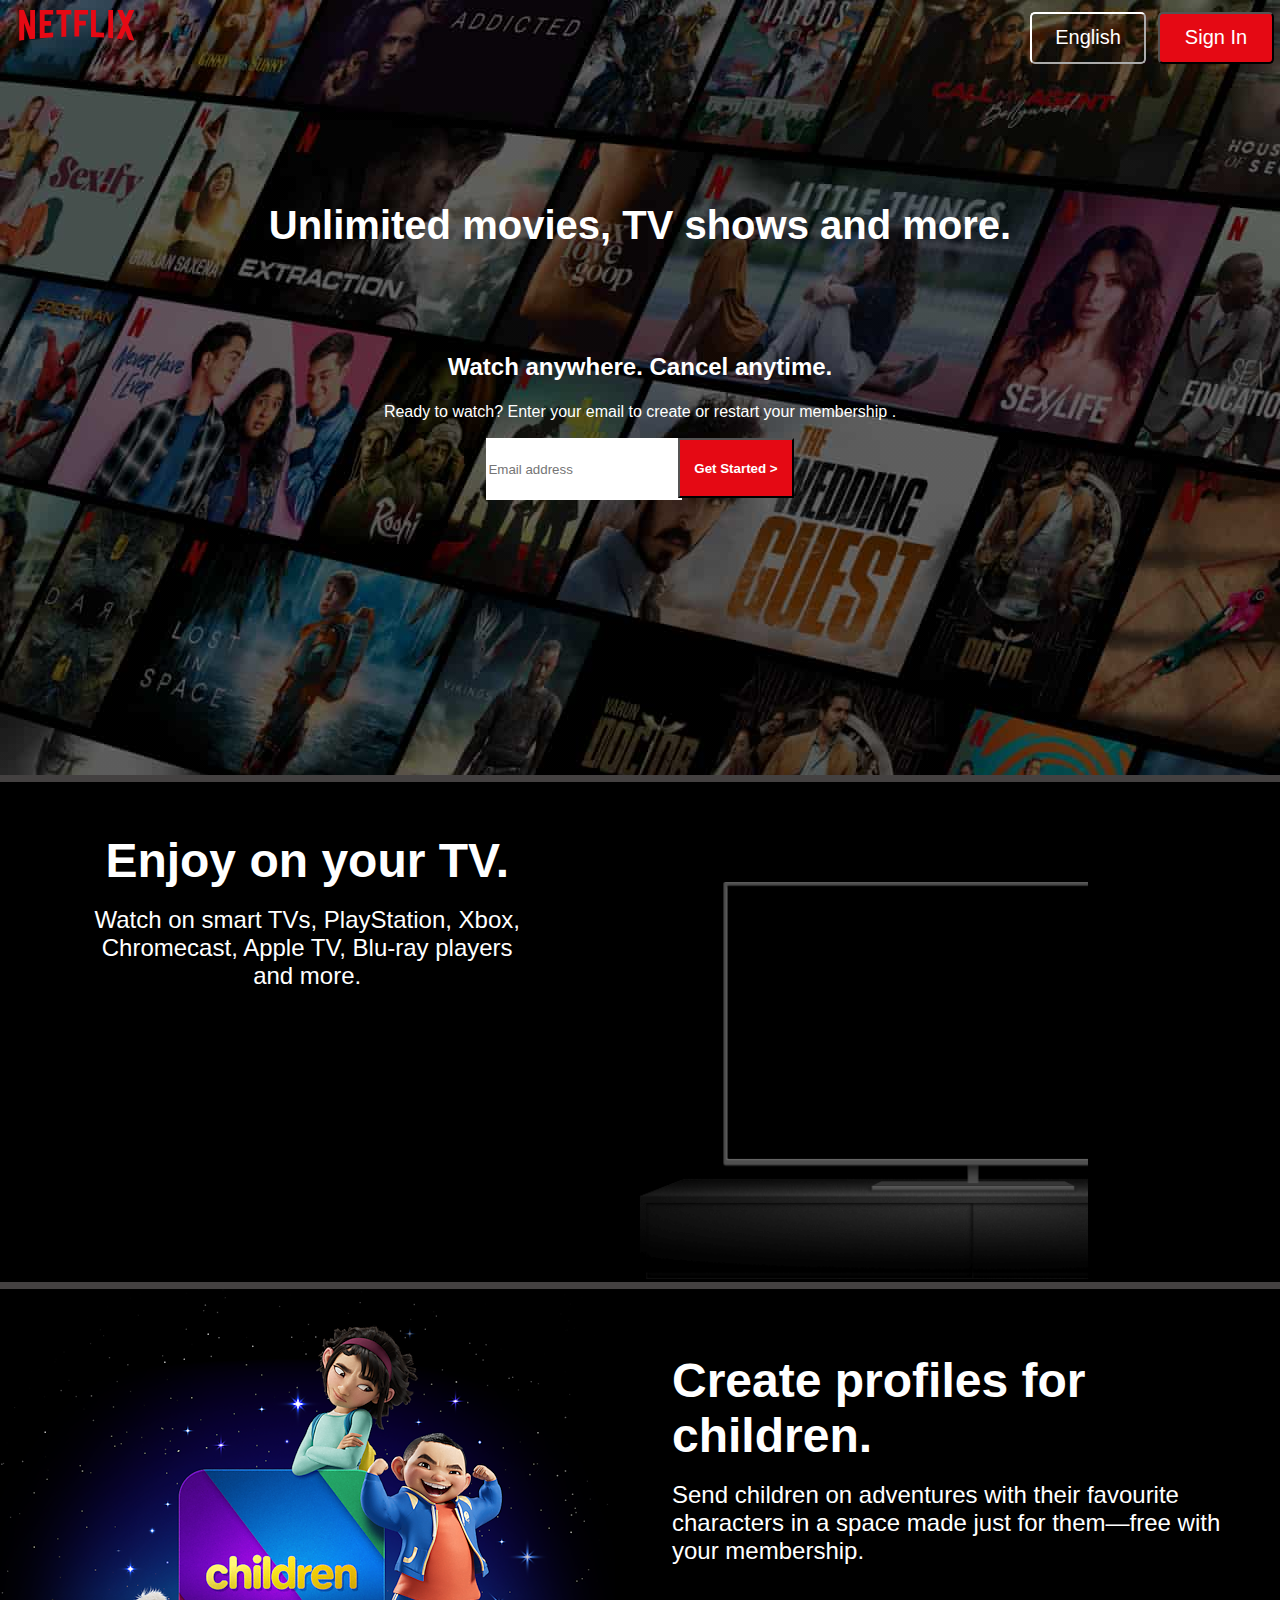
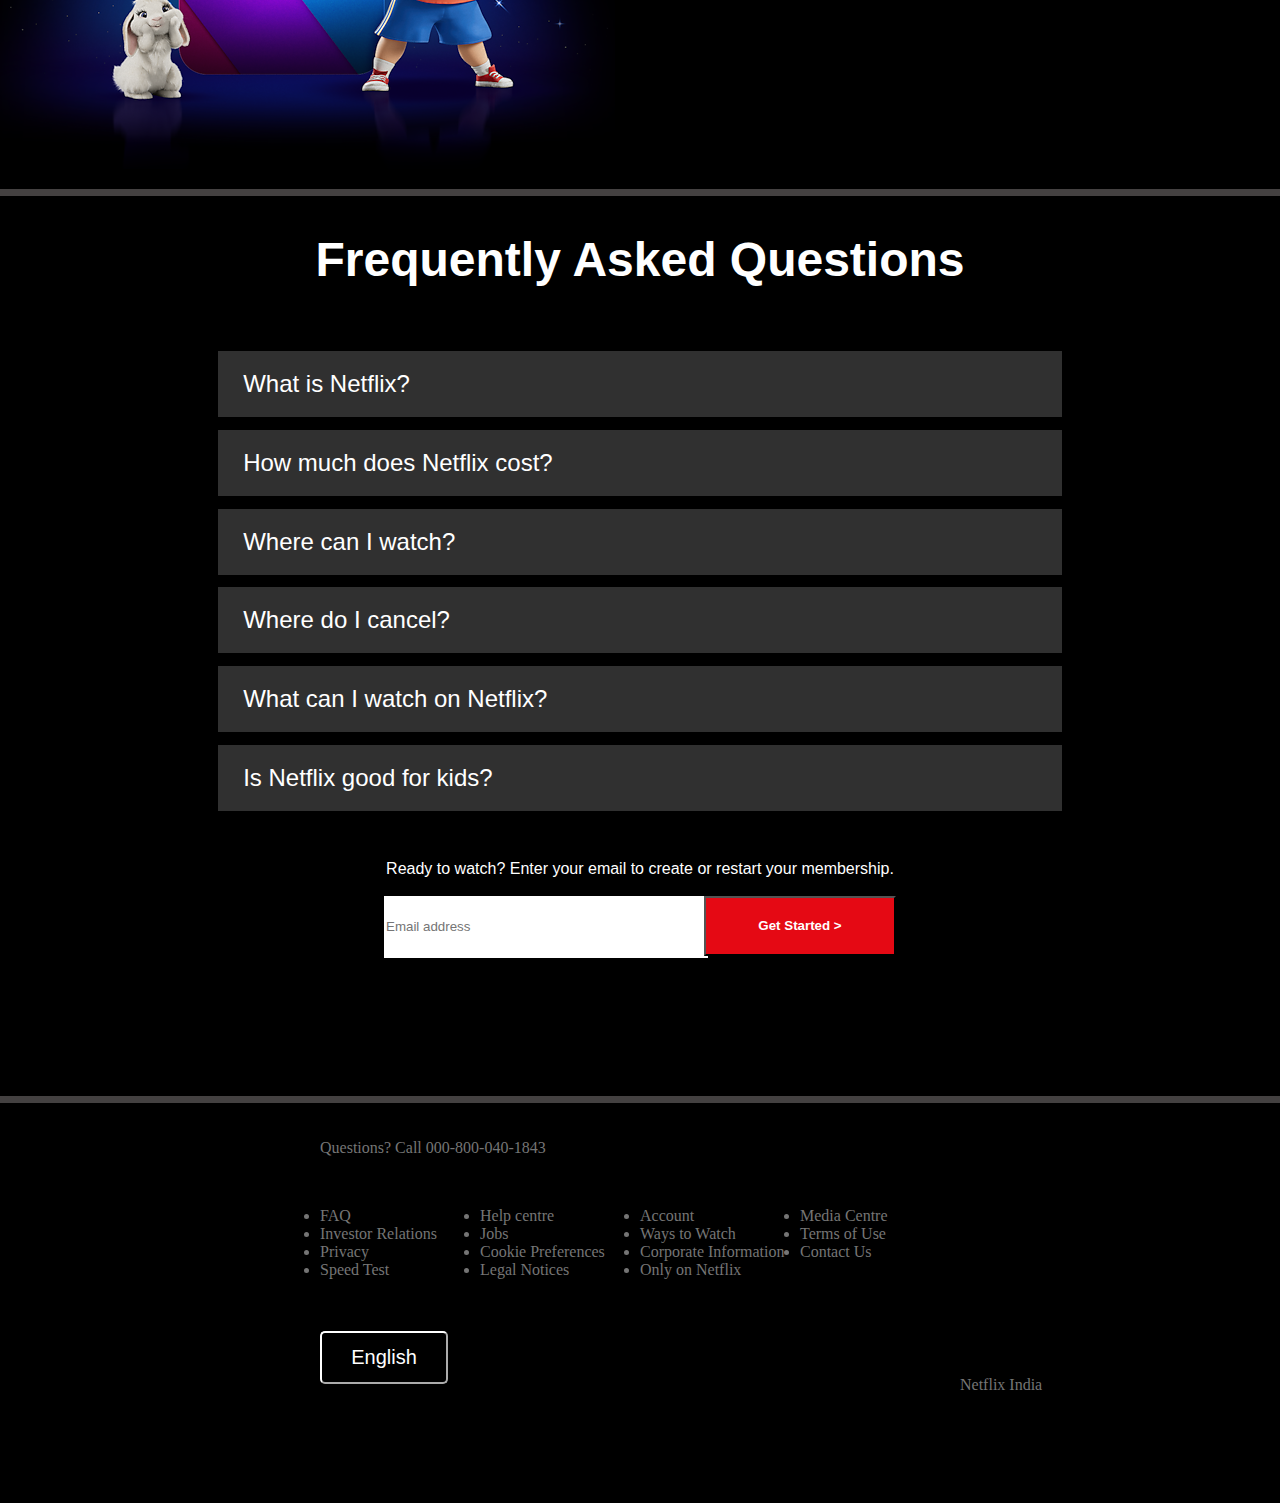
<file: index.html>
<!DOCTYPE html>
<html lang="en">
<head>
    <meta charset="UTF-8">
    <meta http-equiv="X-UA-Compatible" content="IE=edge">
    <meta name="viewport" content="width=device-width, initial-scale=1.0">
    <title>Netflix</title>
    <link rel="stylesheet" href="style.css">
</head>
<body>
    <div class="first-frame">
        <div class="header">
            <div class="logo">
                <svg class="netflix-logo" viewBox="0 0 111 30" class="svg-icon svg-icon-netflix-logo" focusable="false"><g id="netflix-logo"><path d="M105.06233,14.2806261 L110.999156,30 C109.249227,29.7497422 107.500234,29.4366857 105.718437,29.1554972 L102.374168,20.4686475 L98.9371075,28.4375293 C97.2499766,28.1563408 95.5928391,28.061674 93.9057081,27.8432843 L99.9372012,14.0931671 L94.4680851,-5.68434189e-14 L99.5313525,-5.68434189e-14 L102.593495,7.87421502 L105.874965,-5.68434189e-14 L110.999156,-5.68434189e-14 L105.06233,14.2806261 Z M90.4686475,-5.68434189e-14 L85.8749649,-5.68434189e-14 L85.8749649,27.2499766 C87.3746368,27.3437061 88.9371075,27.4055675 90.4686475,27.5930265 L90.4686475,-5.68434189e-14 Z M81.9055207,26.93692 C77.7186241,26.6557316 73.5307901,26.4064111 69.250164,26.3117443 L69.250164,-5.68434189e-14 L73.9366389,-5.68434189e-14 L73.9366389,21.8745899 C76.6248008,21.9373887 79.3120255,22.1557784 81.9055207,22.2804387 L81.9055207,26.93692 Z M64.2496954,10.6561065 L64.2496954,15.3435186 L57.8442216,15.3435186 L57.8442216,25.9996251 L53.2186709,25.9996251 L53.2186709,-5.68434189e-14 L66.3436123,-5.68434189e-14 L66.3436123,4.68741213 L57.8442216,4.68741213 L57.8442216,10.6561065 L64.2496954,10.6561065 Z M45.3435186,4.68741213 L45.3435186,26.2498828 C43.7810479,26.2498828 42.1876465,26.2498828 40.6561065,26.3117443 L40.6561065,4.68741213 L35.8121661,4.68741213 L35.8121661,-5.68434189e-14 L50.2183897,-5.68434189e-14 L50.2183897,4.68741213 L45.3435186,4.68741213 Z M30.749836,15.5928391 C28.687787,15.5928391 26.2498828,15.5928391 24.4999531,15.6875059 L24.4999531,22.6562939 C27.2499766,22.4678976 30,22.2495079 32.7809542,22.1557784 L32.7809542,26.6557316 L19.812541,27.6876933 L19.812541,-5.68434189e-14 L32.7809542,-5.68434189e-14 L32.7809542,4.68741213 L24.4999531,4.68741213 L24.4999531,10.9991564 C26.3126816,10.9991564 29.0936358,10.9054269 30.749836,10.9054269 L30.749836,15.5928391 Z M4.78114163,12.9684132 L4.78114163,29.3429562 C3.09401069,29.5313525 1.59340144,29.7497422 0,30 L0,-5.68434189e-14 L4.4690224,-5.68434189e-14 L10.562377,17.0315868 L10.562377,-5.68434189e-14 L15.2497891,-5.68434189e-14 L15.2497891,28.061674 C13.5935889,28.3437998 11.906458,28.4375293 10.1246602,28.6868498 L4.78114163,12.9684132 Z" id="Fill-14"></path></g></svg>

            </div>
            <div class="header-remainder">
                <div class="english-button">
                    <button class="english">
                        <p style="color: white;font-size: 150%;">English</p>
                    </button>
                </div>
                <div class="sign-in-button">
                    <button class="sign-in">
                        <p style="color: white;font-size: 150%;">Sign In</p>
                    </button>

                </div>

            </div>

        </div>
        <div class="box-1">
            <div class="unlimited-movies">
                <h1 style="color: white; font-weight: bold; text-align: center; font-size:250%; font-family: 'Netflix Sans','Helvetica Neue',Helvetica,Arial,sans-serif;
                ">Unlimited movies, TV shows and more.</h1>
            </div>
            <div class="watch-anywhere">
                <h1 style="color: white; font-weight: 600; text-align: center; font-size:150%; font-family: 'Netflix Sans','Helvetica Neue',Helvetica,Arial,sans-serif;
                ">Watch anywhere. Cancel anytime.</h2>

            </div>
            <div class="ready-to-watch">
                <h1 style="color: white; font-weight: 400; text-align: center; font-size:100%; font-family: 'Netflix Sans','Helvetica Neue',Helvetica,Arial,sans-serif;
                ">Ready to watch? Enter your email to create or restart your membership
.</h2>

            </div>
            <div class="get-started">
                <div class="first-half">
                    <input class="placeholder" type="text" placeholder="Email address">
                </div>
                <div class="second-half">
                    <button class="get-started-button">
                        Get Started >
                    </button>
                    
                </div>

            </div>

        </div>
  
    </div>
    <div class="gap">
            
    </div>
    <div class="second-frame">
        <div class="second-1">
            <div class="second-1-box">
                <h1 class="enjoy">
                    Enjoy on your TV.
                </h1>
                <br>
                <h4 class="watch">
                    Watch on smart TVs, PlayStation, Xbox, Chromecast, Apple TV, Blu-ray players and more.
                </h4>
            </div>        
        </div>
        <div class="second-2">
            
        
            <div class="our-story-card-animation"><video class="our-story-card-video" autoplay="" playsinline="" muted="" loop=""><source src="https://assets.nflxext.com/ffe/siteui/acquisition/ourStory/fuji/desktop/video-tv-in-0819.m4v" type="video/mp4"></video><div class="our-story-card-animation-text"></div></div>
            
        </div>
    </div>
    <div class="gap">
            
    </div>

    <div class="third-frame">
        <div class="third-1">
            <img class="children" src="children.png">
        </div>
        <div class="third-2">
            <div class="download">
                <h1 class="profiles">
                    Create profiles for children.
                </h1>
                <br>
                <h4 class="send-children">
                    Send children on adventures with their favourite characters in a space made just for them—free with your membership.
                </h4>

            </div>
            
        </div>
    </div>
    <div class="gap">
            
    </div>
    <div class="fourth-frame">
        <br>
        <br>
        <h1 class="faq">
            Frequently Asked Questions

        </h1>
        <button class="faq-buttons">
            What is Netflix?
        </button>
        <button class="faq-buttons">
            How much does Netflix cost?
        </button>
     
        <button class="faq-buttons">
            Where can I watch?
        </button>
        <button class="faq-buttons">
            Where do I cancel?
        </button>
        <button class="faq-buttons">
            What can I watch on Netflix?
        </button>
        <button class="faq-buttons">
            Is Netflix good for kids?
        </button>
        <br>
        <br>
        <br>
        <h5 class="ready">
            Ready to watch? Enter your email to create or restart your membership.
        </h5>
        <br>
        <div class="get-started">
            <div class="first-half">
                <input class="placeholder" type="text" placeholder="Email address">
            </div>
            <div class="second-half">
                <button class="get-started-button">
                    Get Started >
                </button>
                
            </div>

        </div>


    </div>

    <div class="gap">
            
    </div>
    
    <div class="fifth-frame">
        <br>
        <br>
        <div class="questions">
            <p class="questions-2">Questions? Call 000-800-040-1843</p>
        </div>
        <br>
        <div class="footer-items-U">
            <div class="footer-items">
                <ulclass="list" style="color: #757575;">
                    <li>FAQ</li>
                    <li>Investor Relations</li>
                    <li>Privacy</li>
                    <li>Speed Test</li>
                </ul>
            </div>
            <div class="footer-items">
                <ulclass="list" style="color: #757575;">
                    <li>Help centre</li>
                    <li>Jobs</li>
                    <li>Cookie Preferences</li>
                    <li>Legal Notices</li>
                </ul>

            </div>
    
            <div class="footer-items">
                <ulclass="list" style="color: #757575;">
                    <li>Account</li>
                    <li>Ways to Watch</li>
                    <li>Corporate Information</li>
                    <li>Only on Netflix</li>
                </ul>

            </div>
            <div class="footer-items">
                <ulclass="list" style="color: #757575;">
                    <li>Media Centre</li>
                    <li>Terms of Use</li>
                    <li>Contact Us</li>
                </ul>

            </div>


        </div>
        <br>
        <div class="english-button" id="english-b">
            <button class="english" id="english">
                <p style="color: white;font-size: 150%;">English</p>
            </button>
            <br>
        </div>
        <div class="netflix-india-container">
            <p class="netflix-india">Netflix India</p>
        </div>

        

    </div>
</body>
</html>
</file>
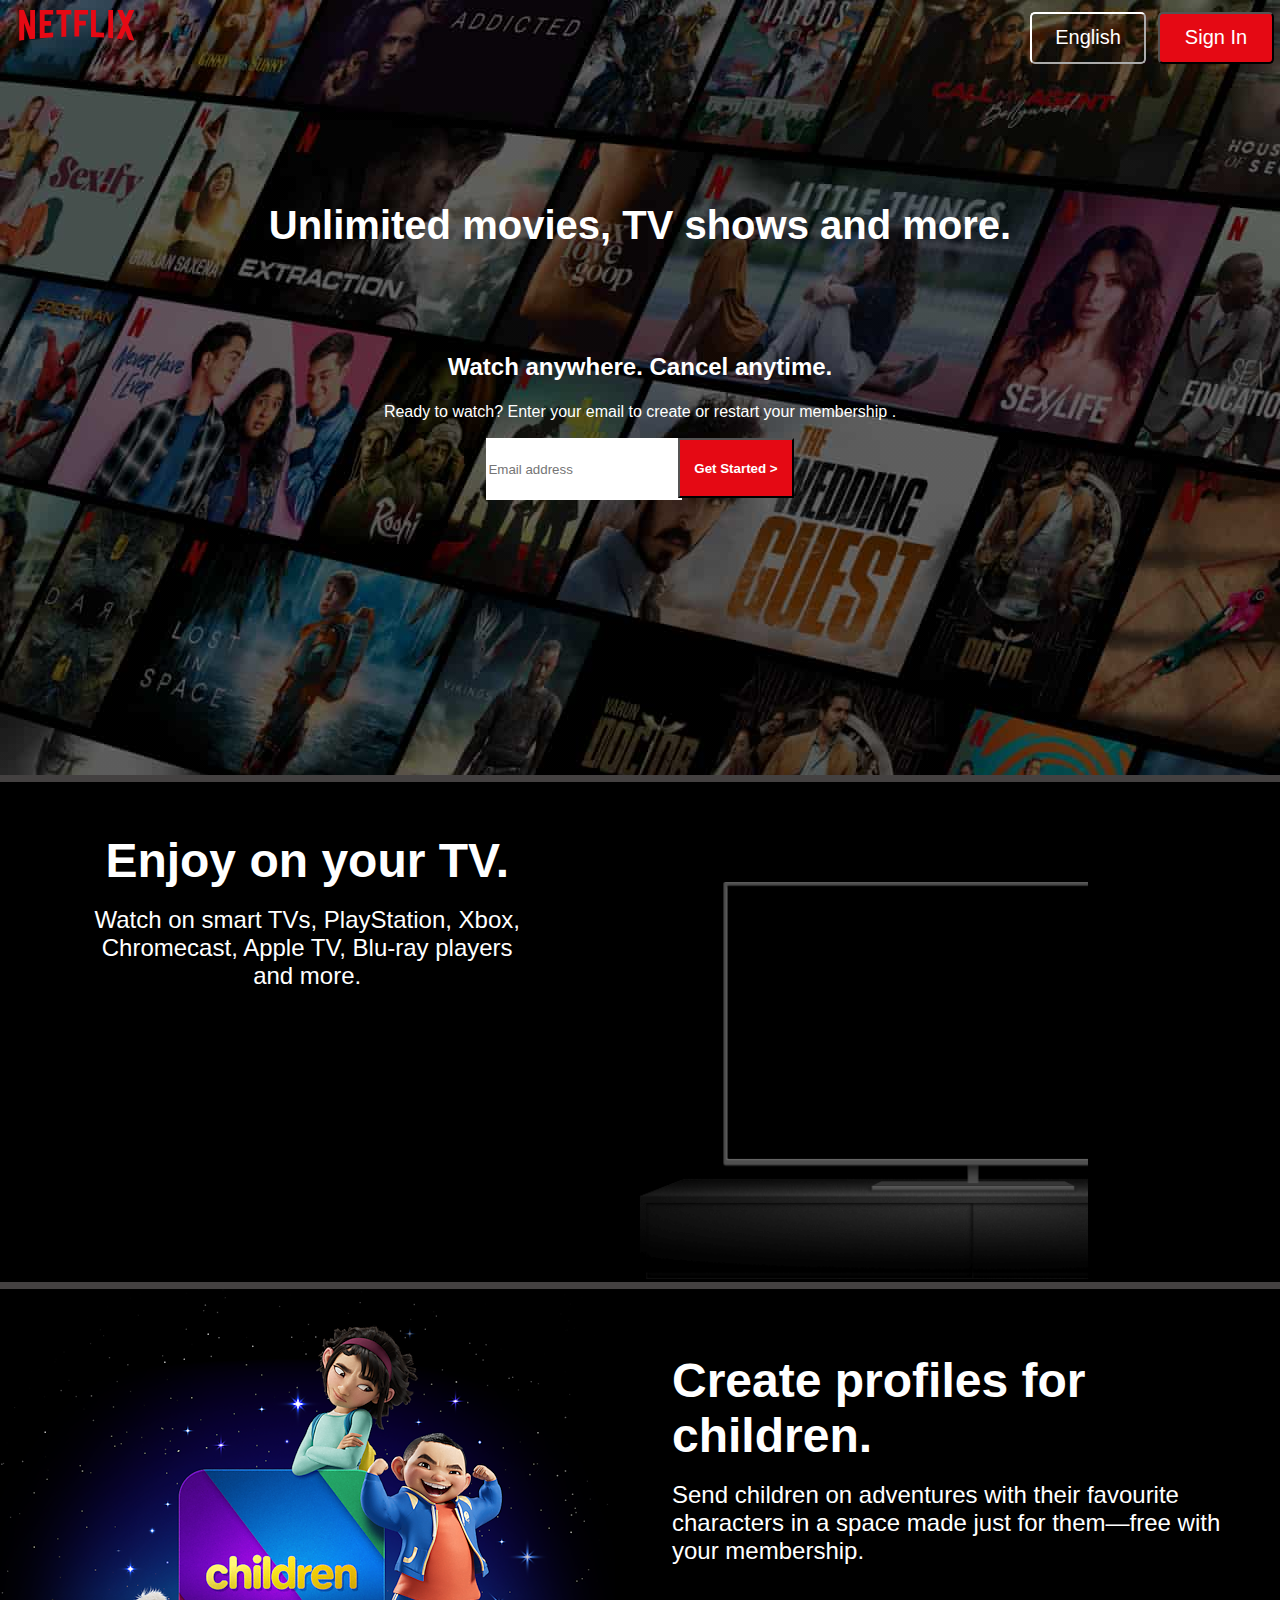
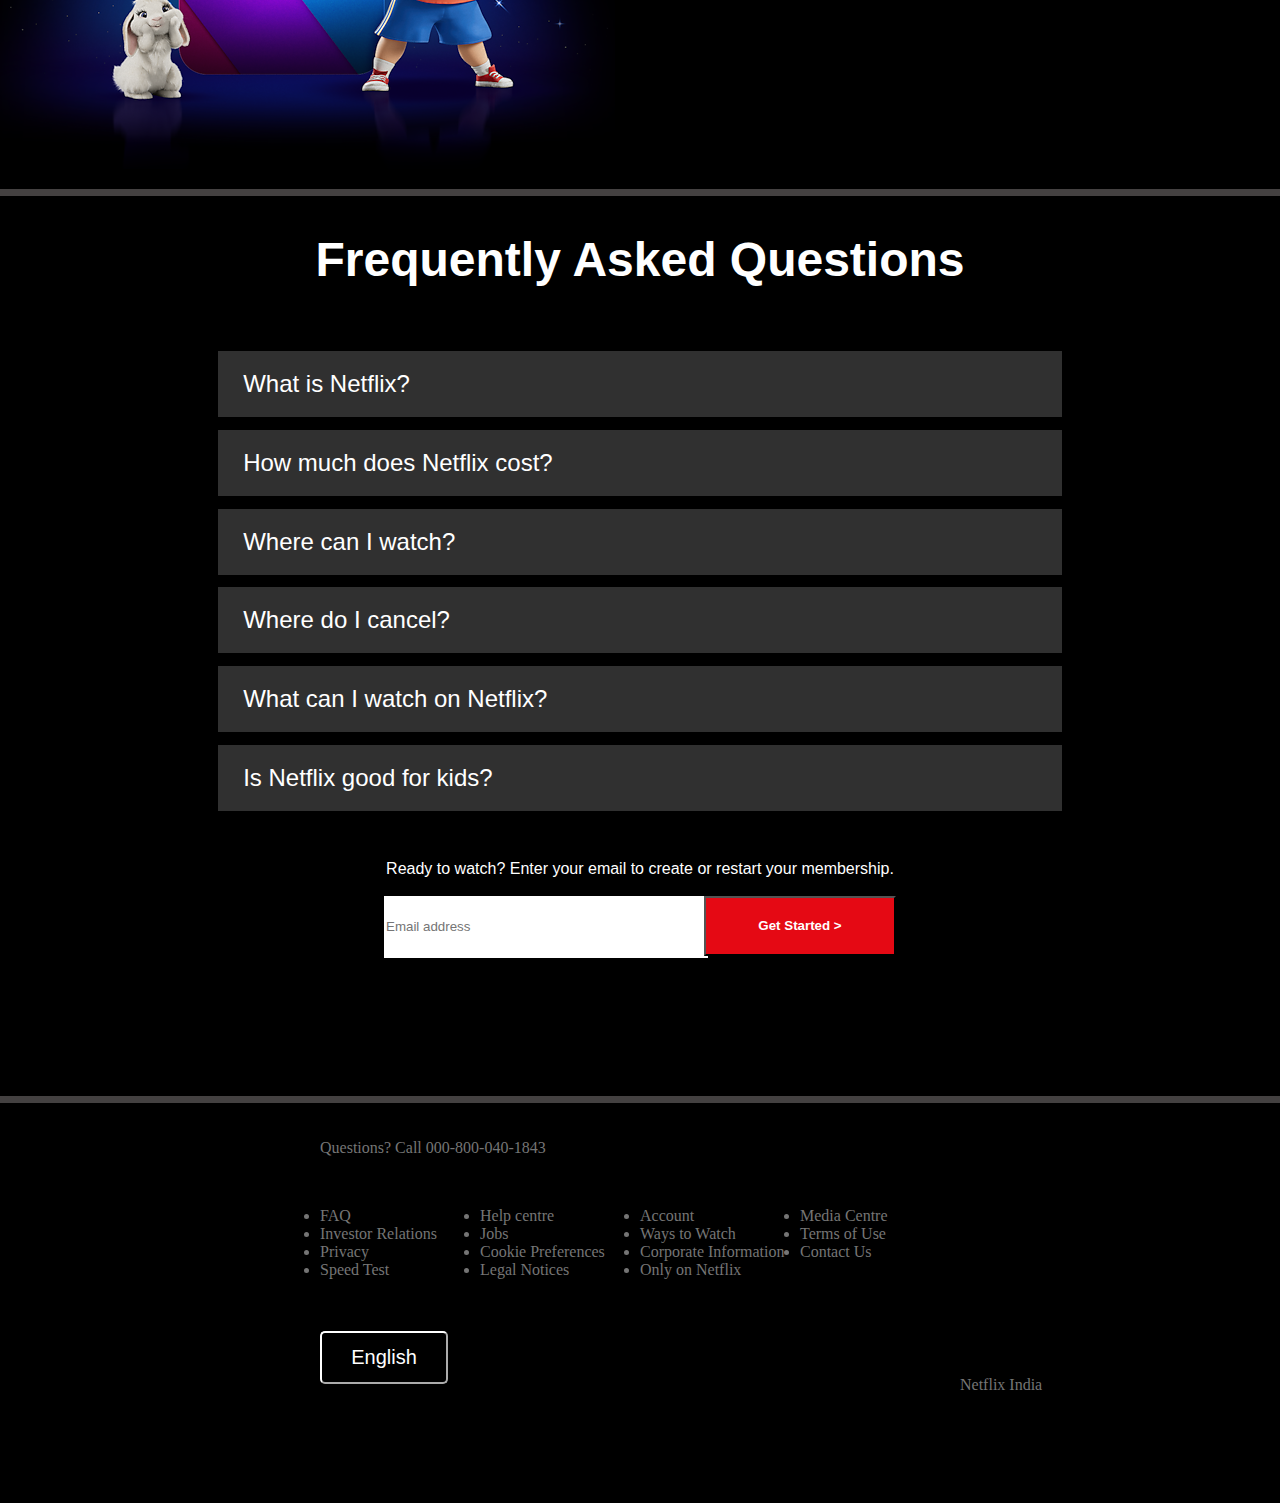
<file: homepage.html>
<!DOCTYPE html>
<html lang="en">
<head>
    <meta charset="UTF-8">
    <meta http-equiv="X-UA-Compatible" content="IE=edge">
    <meta name="viewport" content="width=device-width, initial-scale=1.0">
    <title>Netflix</title>
    <link rel="stylesheet" href="style.css">
</head>
<body>
    <div class="first-frame">
        <div class="header">
            <div class="logo">
                <svg class="netflix-logo" viewBox="0 0 111 30" class="svg-icon svg-icon-netflix-logo" focusable="false"><g id="netflix-logo"><path d="M105.06233,14.2806261 L110.999156,30 C109.249227,29.7497422 107.500234,29.4366857 105.718437,29.1554972 L102.374168,20.4686475 L98.9371075,28.4375293 C97.2499766,28.1563408 95.5928391,28.061674 93.9057081,27.8432843 L99.9372012,14.0931671 L94.4680851,-5.68434189e-14 L99.5313525,-5.68434189e-14 L102.593495,7.87421502 L105.874965,-5.68434189e-14 L110.999156,-5.68434189e-14 L105.06233,14.2806261 Z M90.4686475,-5.68434189e-14 L85.8749649,-5.68434189e-14 L85.8749649,27.2499766 C87.3746368,27.3437061 88.9371075,27.4055675 90.4686475,27.5930265 L90.4686475,-5.68434189e-14 Z M81.9055207,26.93692 C77.7186241,26.6557316 73.5307901,26.4064111 69.250164,26.3117443 L69.250164,-5.68434189e-14 L73.9366389,-5.68434189e-14 L73.9366389,21.8745899 C76.6248008,21.9373887 79.3120255,22.1557784 81.9055207,22.2804387 L81.9055207,26.93692 Z M64.2496954,10.6561065 L64.2496954,15.3435186 L57.8442216,15.3435186 L57.8442216,25.9996251 L53.2186709,25.9996251 L53.2186709,-5.68434189e-14 L66.3436123,-5.68434189e-14 L66.3436123,4.68741213 L57.8442216,4.68741213 L57.8442216,10.6561065 L64.2496954,10.6561065 Z M45.3435186,4.68741213 L45.3435186,26.2498828 C43.7810479,26.2498828 42.1876465,26.2498828 40.6561065,26.3117443 L40.6561065,4.68741213 L35.8121661,4.68741213 L35.8121661,-5.68434189e-14 L50.2183897,-5.68434189e-14 L50.2183897,4.68741213 L45.3435186,4.68741213 Z M30.749836,15.5928391 C28.687787,15.5928391 26.2498828,15.5928391 24.4999531,15.6875059 L24.4999531,22.6562939 C27.2499766,22.4678976 30,22.2495079 32.7809542,22.1557784 L32.7809542,26.6557316 L19.812541,27.6876933 L19.812541,-5.68434189e-14 L32.7809542,-5.68434189e-14 L32.7809542,4.68741213 L24.4999531,4.68741213 L24.4999531,10.9991564 C26.3126816,10.9991564 29.0936358,10.9054269 30.749836,10.9054269 L30.749836,15.5928391 Z M4.78114163,12.9684132 L4.78114163,29.3429562 C3.09401069,29.5313525 1.59340144,29.7497422 0,30 L0,-5.68434189e-14 L4.4690224,-5.68434189e-14 L10.562377,17.0315868 L10.562377,-5.68434189e-14 L15.2497891,-5.68434189e-14 L15.2497891,28.061674 C13.5935889,28.3437998 11.906458,28.4375293 10.1246602,28.6868498 L4.78114163,12.9684132 Z" id="Fill-14"></path></g></svg>

            </div>
            <div class="header-remainder">
                <div class="english-button">
                    <button class="english">
                        <p style="color: white;font-size: 150%;">English</p>
                    </button>
                </div>
                <div class="sign-in-button">
                    <button class="sign-in">
                        <p style="color: white;font-size: 150%;">Sign In</p>
                    </button>

                </div>

            </div>

        </div>
        <div class="box-1">
            <div class="unlimited-movies">
                <h1 style="color: white; font-weight: bold; text-align: center; font-size:250%; font-family: 'Netflix Sans','Helvetica Neue',Helvetica,Arial,sans-serif;
                ">Unlimited movies, TV shows and more.</h1>
            </div>
            <div class="watch-anywhere">
                <h1 style="color: white; font-weight: 600; text-align: center; font-size:150%; font-family: 'Netflix Sans','Helvetica Neue',Helvetica,Arial,sans-serif;
                ">Watch anywhere. Cancel anytime.</h2>

            </div>
            <div class="ready-to-watch">
                <h1 style="color: white; font-weight: 400; text-align: center; font-size:100%; font-family: 'Netflix Sans','Helvetica Neue',Helvetica,Arial,sans-serif;
                ">Ready to watch? Enter your email to create or restart your membership
.</h2>

            </div>
            <div class="get-started">
                <div class="first-half">
                    <input class="placeholder" type="text" placeholder="Email address">
                </div>
                <div class="second-half">
                    <button class="get-started-button">
                        Get Started >
                    </button>
                    
                </div>

            </div>

        </div>
  
    </div>
    <div class="gap">
            
    </div>
    <div class="second-frame">
        <div class="second-1">
            <div class="second-1-box">
                <h1 class="enjoy">
                    Enjoy on your TV.
                </h1>
                <br>
                <h4 class="watch">
                    Watch on smart TVs, PlayStation, Xbox, Chromecast, Apple TV, Blu-ray players and more.
                </h4>
            </div>        
        </div>
        <div class="second-2">
            
        
            <div class="our-story-card-animation"><video class="our-story-card-video" autoplay="" playsinline="" muted="" loop=""><source src="https://assets.nflxext.com/ffe/siteui/acquisition/ourStory/fuji/desktop/video-tv-in-0819.m4v" type="video/mp4"></video><div class="our-story-card-animation-text"></div></div>
            
        </div>
    </div>
    <div class="gap">
            
    </div>

    <div class="third-frame">
        <div class="third-1">
            <img class="children" src="children.png">
        </div>
        <div class="third-2">
            <div class="download">
                <h1 class="profiles">
                    Create profiles for children.
                </h1>
                <br>
                <h4 class="send-children">
                    Send children on adventures with their favourite characters in a space made just for them—free with your membership.
                </h4>

            </div>
            
        </div>
    </div>
    <div class="gap">
            
    </div>
    <div class="fourth-frame">
        <br>
        <br>
        <h1 class="faq">
            Frequently Asked Questions

        </h1>
        <button class="faq-buttons">
            What is Netflix?
        </button>
        <button class="faq-buttons">
            How much does Netflix cost?
        </button>
     
        <button class="faq-buttons">
            Where can I watch?
        </button>
        <button class="faq-buttons">
            Where do I cancel?
        </button>
        <button class="faq-buttons">
            What can I watch on Netflix?
        </button>
        <button class="faq-buttons">
            Is Netflix good for kids?
        </button>
        <br>
        <br>
        <br>
        <h5 class="ready">
            Ready to watch? Enter your email to create or restart your membership.
        </h5>
        <br>
        <div class="get-started">
            <div class="first-half">
                <input class="placeholder" type="text" placeholder="Email address">
            </div>
            <div class="second-half">
                <button class="get-started-button">
                    Get Started >
                </button>
                
            </div>

        </div>


    </div>

    <div class="gap">
            
    </div>
    
    <div class="fifth-frame">
        <br>
        <br>
        <div class="questions">
            <p class="questions-2">Questions? Call 000-800-040-1843</p>
        </div>
        <br>
        <div class="footer-items-U">
            <div class="footer-items">
                <ulclass="list" style="color: #757575;">
                    <li>FAQ</li>
                    <li>Investor Relations</li>
                    <li>Privacy</li>
                    <li>Speed Test</li>
                </ul>
            </div>
            <div class="footer-items">
                <ulclass="list" style="color: #757575;">
                    <li>Help centre</li>
                    <li>Jobs</li>
                    <li>Cookie Preferences</li>
                    <li>Legal Notices</li>
                </ul>

            </div>
    
            <div class="footer-items">
                <ulclass="list" style="color: #757575;">
                    <li>Account</li>
                    <li>Ways to Watch</li>
                    <li>Corporate Information</li>
                    <li>Only on Netflix</li>
                </ul>

            </div>
            <div class="footer-items">
                <ulclass="list" style="color: #757575;">
                    <li>Media Centre</li>
                    <li>Terms of Use</li>
                    <li>Contact Us</li>
                </ul>

            </div>


        </div>
        <br>
        <div class="english-button" id="english-b">
            <button class="english" id="english">
                <p style="color: white;font-size: 150%;">English</p>
            </button>
            <br>
        </div>
        <div class="netflix-india-container">
            <p class="netflix-india">Netflix India</p>
        </div>

        

    </div>
</body>
</html>
</file>
<file: style.css>
*
{
    margin:0%;
}

.first-frame
{
    width:100%;
    height:775px;
    background: linear-gradient( rgba(0, 0, 0, 0.5), rgba(0, 0, 0, 0.5) ), url('IN-en-20211108-popsignuptwoweeks-perspective_alpha_website_small.jpg');
}

.header
{
    width:100%;
    height:75px;
}

.logo
{
    width:15%;
    height:75px;
    float:left;
}

.netflix-logo
{
    fill: #e50914;
    width:60%;
    padding-left: 10%;
    padding-top:5%;
}

.header-remainder
{
    width:20%;
    height:75px;
    margin-left: 80%;
}

.english-button
{
    width:50%;
    height:75px;
    float:left;
    
}

.sign-in-button
{
    width:50%;
    height:75px;
    float:left;
    
}
.english{
    margin-left: 5%;
    margin-top: 9%;
    width:90%;
    height:70%;
    background-color:transparent;
    border-color: white;
    border-radius: 5px;
}

.sign-in{
    margin-left: 5%;
    margin-top: 9%;
    width:90%;
    height:70%;
    background-color: #e50914;
    border-radius: 5px;

}

.box-1
{
    height:350px;
    width:60%;
    margin-top: 10%;
    background-color: transparent;
    margin-left:20%;
}

.unlimited-movies
{
    height:150px;
    width:100%;
    background-color: transparent;
}
.watch-anywhere
{
    height:50px;
    width:100%;
}

.ready-to-watch
{
    height:35px;
    width:100%;
}

.get-started
{
    height:60px;
    width:40%%;
    background-color: transparent;
}

.first-half
{
    height:60px;
    width:25%;
    background-color: transparent;
    float: left;
    padding-left:30%;
}

.second-half
{
    height:60px;
    width:15%;
    background-color:transparent ;
    float:left;
}

.placeholder
{
  background-color: white;
  width: 100%;
  height:100%;
  border-style: none;
  border:0px;

}

.get-started-button{
    width:100%;
    height:100%;
    color: white;
    background-color: #e50914;
    font-weight: 600;
    float: left;
}

.gap
{
    width:100%;
    height:7px;
    background-color: #444141;
}

.second-frame
{
    width:100%;
    height:500px;
    background-color:black;
}

.second-1
{
    height:100%;
    width:50%;
    float: left;

}

.second-1-box
{
    margin-left: 13%;
    margin-top:8%;
    width:70%;
    height: 60% ;
    float: left;
}

.enjoy
{
    color: #fff;
    text-align:center;
    font-size:3em;
    font-family: sans-serif;

}

.watch
{
    color: #fff;
    text-align:center;
    font-size:1.5em;
    font-family: sans-serif;
    font-weight:200;

}

.second-2
{
    height:100%;
    width:35%;
    float: left;
    background: url(tv.png);
    background-repeat: no-repeat;
    background-size: cover;
    float: left;

}

.our-story-card-animation
{
    margin-left: 14%;
    margin-top: 16%;
    width:100%;
    height:100%;
    float: left;    

}

.third-frame
{
    width:100%;
    height:500px;
    background-color: black;
}


.third-1
{
    width:50%;
    height:100%;
    float: left;

}

.third-2
{
    width:50%;
    height:100%;
    float: left;

}

.download
{

    width: 90%;
    height: 70%;
    margin-left: 5%;
    margin-top: 10%;
}

.profiles
{
    color: #fff;
    text-align:left;
    font-size:3em;
    font-family: sans-serif;

}

.send-children
{
    color: #fff;
    text-align:left;
    font-size:1.5em;
    font-family: sans-serif;
    font-weight:200;

}

.fourth-frame
{
    width:100%;
    height:900px;
    background-color: black;
}

.fifth-frame
{
    width:100%;
    height:400px;
    background-color: black;
}

.faq
{
    color: #fff;
    text-align:center;
    font-size:3em;
    font-family: sans-serif;
    margin-bottom: 5%;

}

.faq-buttons
{
    width:66%;
    text-align: left;
    margin-left: 17%;
    background: #303030;
    color:#ffff;
    height:66px;
    font-size:1.5em;
    font-family: sans-serif;
    font-weight:200;
    padding-left: 2%;
    margin-bottom:1%;
    border: none;  
 
}

.ready
{
    color: #fff;
    text-align:center;
    font-size:1em;
    font-family: sans-serif;
    font-weight:400;
    
}
  
.questions
{
    width:50%;
    height:50px;
    margin-left:25%;

}

.questions-2
{
    color: #757575;
    font-weight:800%;

}

.footer-items-U
{
    width:50%;
    height:100px;
    margin-left:25%;
}

.footer-items
{
    width: 25%;
    height:100%;
    float:left;
}

#english-b
{
    margin-left: 25%;

}

#english
{
    width:20%;
    float: left;
    margin-top: 1%;;
    margin-left: 0%;;
 
} 

.netflix-india-container
{
    margin-top:4%;
    margin-left:25%;
    height:50px;    

}
.netflix-india
{
    color: #757575;

}
</file>
